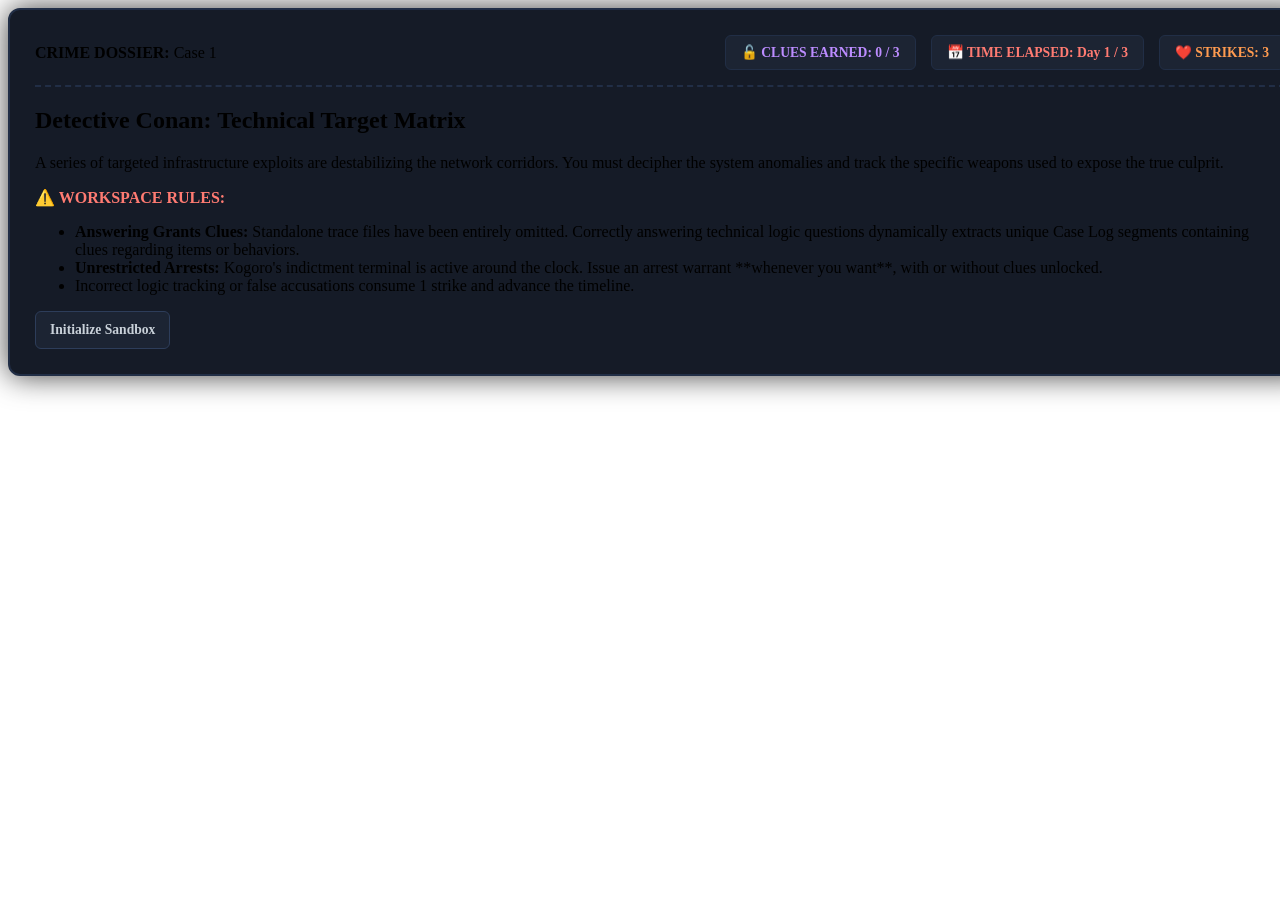
<file: Codes/index.html>
<!DOCTYPE html>
<html lang="en">
<head>
    <meta charset="UTF-8">
    <meta name="viewport" content="width=device-width, initial-scale=1.0">
    <title>Terminal Closed</title>
    <link rel="stylesheet" href="style.css">
</head>
<body>

    <div id="game-container">
        <!-- OVERNIGHT PROGRESSION OVERLAY -->
        <div id="blood-overlay">
            <div class="blood-text">🩸 THE NEXT DAY 🩸</div>
            <p id="blood-details" style="font-size: 1.1rem; margin-top: 20px; max-width: 600px; color: #ffccd0;"></p>
            <button class="btn" style="margin-top: 25px; background: #000; border-color: #7a1f1f; color: #ff7b72;" onclick="dismissBloodSplash()">Advance Investigation Time</button>
        </div>

        <header>
            <div><strong>CRIME DOSSIER:</strong> <span id="case-number">Case 1</span></div>
            <div style="display: flex; gap: 15px;">
                <div class="status-box" style="color: #bc8cff;">🔓 CLUES EARNED: <span id="hints-counter">0</span> / 3</div>
                <div class="status-box" style="color: #ff7b72;">📅 TIME ELAPSED: <span id="day-counter">Day 1</span> / 3</div>
                <div class="status-box">❤️ STRIKES: <span id="strike-counter">3</span></div>
            </div>
        </header>

        <!-- INTRO SCREEN -->
        <div id="screen-intro" class="screen active">
            <h2>Detective Conan: Technical Target Matrix</h2>
            <p>A series of targeted infrastructure exploits are destabilizing the network corridors. You must decipher the system anomalies and track the specific weapons used to expose the true culprit.</p>

            <p style="color: #ff7b72; font-weight: bold;">⚠️ WORKSPACE RULES:</p>
            <ul>
                <li><strong>Answering Grants Clues:</strong> Standalone trace files have been entirely omitted. Correctly answering technical logic questions dynamically extracts unique Case Log segments containing clues regarding items or behaviors.</li>
                <li><strong>Unrestricted Arrests:</strong> Kogoro's indictment terminal is active around the clock. Issue an arrest warrant **whenever you want**, with or without clues unlocked.</li>
                <li>Incorrect logic tracking or false accusations consume 1 strike and advance the timeline.</li>
            </ul>
            <button class="btn" onclick="startInvestigation()">Initialize Sandbox</button>
        </div>

        <!-- MAIN GAME ENGINE -->
        <div id="screen-main" class="screen">
            <div class="story-header">
                <h3 style="margin-top:0; color:#ff7b72;">🚨 RECOVERY METRIC LOG</h3>
                <p id="story-narrative"></p>
            </div>

            <h4 style="margin: 0 0 10px 0;">Suspect Directory:</h4>
            <div id="roster-summary"></div>

            <div class="grid-layout">
                <!-- LEFT LOGICAL STREAM WINDOW -->
                <div>
                    <h4 style="margin: 0 0 10px 0;">📂 Terminal Log & Unlocked Case Data</h4>
                    <div id="terminal-stream" style="background:#070b12; padding:15px; border-radius:6px; border:1px solid #212e46; min-height:160px; max-height:220px; overflow-y:auto; margin-bottom:15px;"></div>

                    <div id="logic-workspace" style="background: #111824; padding: 18px; border-radius: 8px; border: 1px solid #58a6ff;">
                        <span id="step-id" style="color:#58a6ff; font-weight:bold; font-size:0.8rem;">💡 LOGIC COMPONENT ACTIVE</span>
                        <p id="step-question" style="margin: 8px 0; font-weight: bold; font-size:0.95rem;"></p>
                        <div id="clue-canvas"></div>
                        <div id="interactive-input-area"></div>
                    </div>
                </div>

                <!-- RIGHT DIRECT INTERACTION WINDOW -->
                <div>
                    <h4 style="margin: 0 0 5px 0;">Active Staff</h4>
                    <div id="interrogate-buttons-container" style="display:grid; grid-template-columns: 1fr 1fr; gap:6px;"></div>

                    <h4 style="margin: 30px 0 5px 0; color:#ff7b72;">Who's the suspect?</h4>
                    <div id="indictment-box" style="background:#221515; padding:12px; border-radius:8px; border:1px solid #ff7b72;">
                        <div id="pointing-buttons-area" style="display: grid; grid-template-columns: 1fr 1fr; gap: 6px;"></div>
                    </div>
                </div>
            </div>
        </div>


        <div id="screen-end" class="screen">
            <div style="text-align: center;" id="end-graphic-container"></div>
            <h2 id="end-header" style="text-align: center; margin-top: 10px;"></h2>
            <p id="end-text" style="text-align: center; background:#1c2433; padding:20px; border-radius:6px; line-height:1.6;"></p>
            <div style="text-align:center; margin-top: 20px;">
                <button class="btn" id="end-action-trigger" onclick="advanceNextCase()">Proceed</button>
            </div>
        </div>
    </div>

    
     
</body>
</html>
</file>
<file: Codes/style.css>
: body {
    font-family: 'Courier New', Courier, monospace;
    background-color: #0b0f19;
    color: #c9d1d9;
    margin: 0;
    padding: 15px;
    display: flex;
    flex-direction: column;
    align-items: center;
}

#game-container {
    width: 100%;
    max-width: 1250px;
    background-color: #151b27;
    border: 2px solid #212e46;
    border-radius: 12px;
    padding: 25px;
    box-shadow: 0 0 30px rgba(0,0,0,0.75);
    position: relative;
    overflow: hidden;
}

header {
    border-bottom: 2px dashed #212e46;
    padding-bottom: 15px;
    margin-bottom: 20px;
    display: flex;
    justify-content: space-between;
    align-items: center;
}

.status-box {
    font-weight: bold;
    color: #ff9b50;
    background: #1c2433;
    padding: 8px 15px;
    border-radius: 6px;
    border: 1px solid #212e46;
    font-size: 0.85rem;
}

.story-header {
    background-color: #0d131f;
    border-left: 5px solid #ff7b72;
    padding: 18px;
    margin-bottom: 20px;
    border-radius: 0 8px 8px 0;
    line-height: 1.6;
}

.screen {
    display: none;
}

.active {
    display: block;
}

.grid-layout {
    display: grid;
    grid-template-columns: 1.2fr 1fr;
    gap: 25px;
}

.btn {
    background-color: #1c2433;
    color: #c9d1d9;
    border: 1px solid #2d3d5a;
    padding: 10px 14px;
    font-size: 0.85rem;
    cursor: pointer;
    border-radius: 6px;
    font-family: inherit;
    font-weight: bold;
    transition: all 0.2s;
}

    .btn:hover {
        background-color: #2d3d5a;
        border-color: #58a6ff;
    }

.btn-danger {
    background-color: #581a1a;
    border: 1px solid #ff7b72;
    color: #ffffff;
}

    .btn-danger:hover {
        background-color: #8c2323;
    }

.btn-choice {
    background-color: #1b283d;
    border: 1px solid #388bfd;
    color: #58a6ff;
    padding: 12px;
    font-size: 0.9rem;
    flex: 1;
    cursor: pointer;
    border-radius: 6px;
    font-family: inherit;
    font-weight: bold;
}

    .btn-choice:hover {
        background-color: #388bfd;
        color: #ffffff;
    }

.action-list-btn {
    display: block;
    width: 100%;
    text-align: left;
    background: #172030;
    border: 1px solid #2d3d5a;
    color: #58a6ff;
    padding: 10px;
    margin: 6px 0;
    border-radius: 6px;
    cursor: pointer;
    font-family: inherit;
    transition: all 0.2s;
    font-size: 0.85rem;
}

    .action-list-btn:hover {
        background: #212e46;
        border-color: #58a6ff;
    }

    .action-list-btn:disabled {
        opacity: 0.5;
        cursor: not-allowed;
        border-color: #1c2433;
    }

.log-box {
    background-color: #0d131f;
    border: 1px solid #212e46;
    padding: 12px;
    margin: 8px 0;
    border-radius: 6px;
    font-size: 0.9rem;
    line-height: 1.4;
}

.conan {
    color: #bc8cff;
    font-weight: bold;
}

.kogoro {
    color: #ff9bce;
    font-weight: bold;
}

.evidence {
    color: #56d364;
    font-weight: bold;
}

.suspect-name {
    color: #ff7b72;
    font-weight: bold;
}

#roster-summary {
    display: grid;
    grid-template-columns: repeat(3, 1fr);
    gap: 10px;
    margin-bottom: 20px;
}

.profile-node {
    background: #172030;
    border: 1px solid #212e46;
    padding: 10px;
    border-radius: 6px;
    font-size: 0.75rem;
    transition: all 0.3s;
}

.dead-node {
    background: #2a1212 !important;
    border-color: #7a1f1f !important;
    text-decoration: line-through;
    color: #8c7272 !important;
    opacity: 0.6;
}

#blood-overlay {
    position: absolute;
    top: 0;
    left: 0;
    width: 100%;
    height: 100%;
    background: rgba(138, 3, 3, 0.94);
    display: none;
    flex-direction: column;
    justify-content: center;
    align-items: center;
    color: #fff;
    z-index: 200;
    text-align: center;
    font-family: 'Courier New', monospace;
}

.blood-text {
    font-size: 2.5rem;
    font-weight: bold;
    letter-spacing: 3px;
    text-shadow: 0 0 15px #000;
    animation: shake 0.5s infinite;
}

@keyframes shake {
    0% {
        transform: translate(2px, 1px) rotate(0deg);
    }

    10% {
        transform: translate(-1px, -2px) rotate(-1deg);
    }

    20% {
        transform: translate(-3px, 0px) rotate(1deg);
    }

    30% {
        transform: translate(0px, 2px) rotate(0deg);
    }

    40% {
        transform: translate(1px, -1px) rotate(1deg);
    }

    50% {
        transform: translate(-1px, 2px) rotate(-1deg);
    }

    60% {
        transform: translate(-3px, 1px) rotate(0deg);
    }

    70% {
        transform: translate(2px, 1px) rotate(-1deg);
    }

    80% {
        transform: translate(-1px, -1px) rotate(1deg);
    }

    90% {
        transform: translate(2px, 2px) rotate(0deg);
    }

    100% {
        transform: translate(1px, -2px) rotate(-1deg);
    }
}

.case-closed-stamp {
    border: 5px double #56d364;
    color: #56d364;
    font-size: 3rem;
    font-weight: bold;
    padding: 10px 30px;
    transform: rotate(-12deg);
    display: inline-block;
    margin: 20px auto;
    text-shadow: 0 0 10px rgba(86,211,100,0.4);
    letter-spacing: 5px;
}


/* Cinematic Night Transitions */
#overlay-screen {
    position: fixed;
    top: 0;
    left: 0;
    width: 100vw;
    height: 100vh;
    background: black;
    z-index: 99999;
    display: none;
    justify-content: center;
    align-items: center;
    flex-direction: column;
    text-align: center;
}

.night-text {
    color: var(--accent-red);
    font-size: 2.2rem;
    font-weight: bold;
    letter-spacing: 2px;
}
</file>
